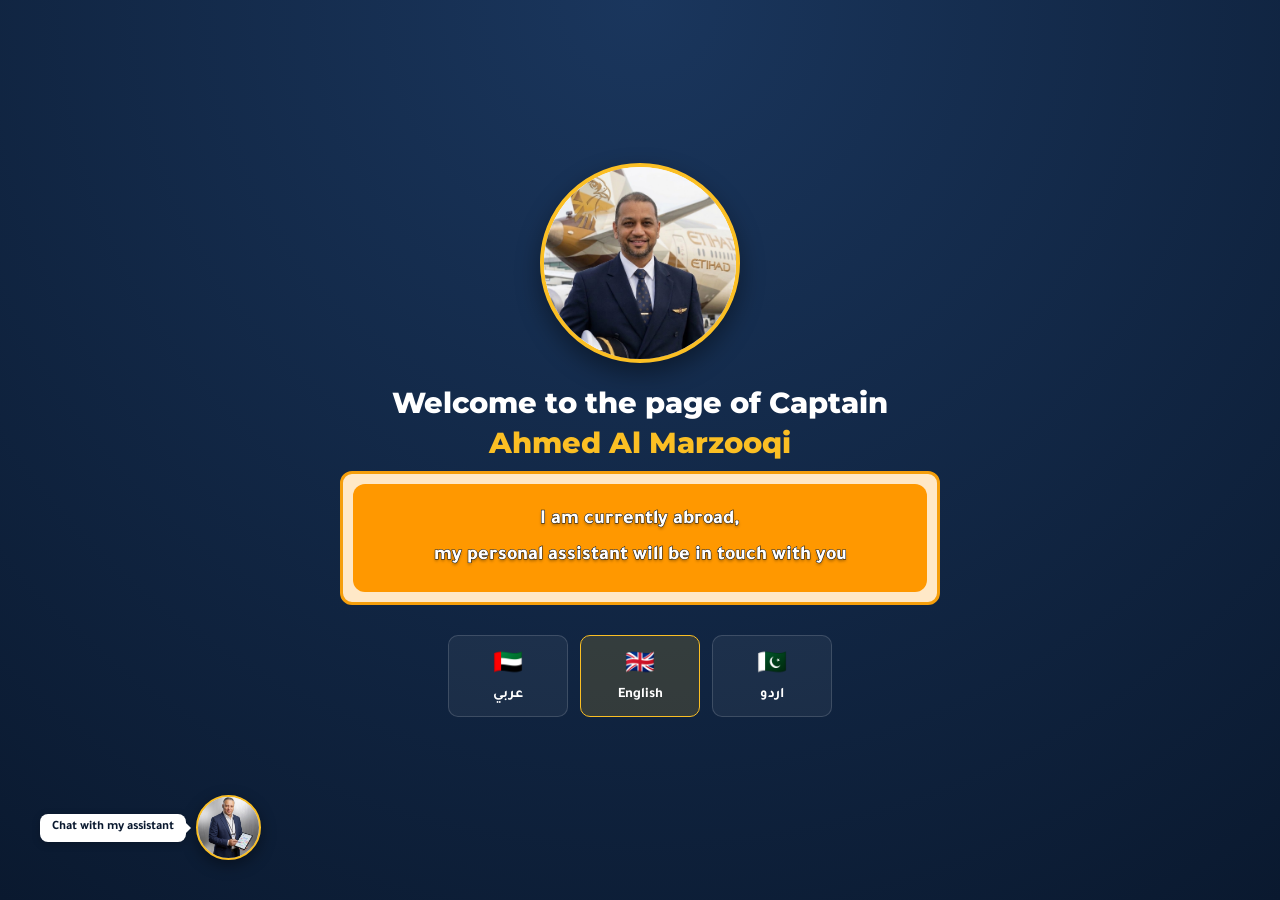
<file: index.html>
<!DOCTYPE html>
<html lang="en" dir="ltr">
<head>
    <meta charset="UTF-8">
    <meta name="viewport" content="width=device-width, initial-scale=1.0">
    <title>Captain Ahmed Al Marzooqi | كابتن أحمد المرزوقي</title>
    <meta name="description" content="Captain Ahmed Al Marzooqi - personal assistant | كابتن أحمد المرزوقي - المساعد الشخصي">
    <meta property="og:type" content="website">
    <meta property="og:title" content="Captain Ahmed Al Marzooqi | كابتن أحمد المرزوقي">
    <meta property="og:description" content="Contact my personal assistant | تواصل مع المساعد الشخصي">
    <meta property="og:image" content="https://mydigital-id.github.io/captain-ahmed/assets/images/ahmed.jpg">
    
    
    <!-- تغيير الخطوط لخطوط أشيك (Tajawal للعربي و Montserrat للإنجليزي) -->
    <link rel="preconnect" href="https://fonts.googleapis.com">
    <link rel="preconnect" href="https://fonts.gstatic.com" crossorigin>
    <link href="https://fonts.googleapis.com/css2?family=Montserrat:wght@400;600;800&family=Tajawal:wght@400;500;700;800&family=Noto+Nastaliq+Urdu:wght@400;700&display=swap" rel="stylesheet">
    
    <link rel="stylesheet" href="style.css">
</head>
<body>

    <!-- صورة الطيار -->
    <div class="pilot-img-container">
        <!-- تأكد أن الصورة اسمها ahmed.jpg وموجودة في نفس الفولدر -->
        <img src="assets/images/ahmed.jpg" alt="Captain Ahmed Al Marzooqi" class="pilot-img" onerror="this.style.display='none'">
    </div>

    <!-- رسالة الترحيب بالإنجليزية -->
    <div class="welcome-text">
        
    </div>

    <!-- رسالة التوضيح -->
    <div class="status-card">
        <p></p>
    </div>

    <!-- أزرار اللغات -->
    <div class="lang-container">
        <button class="lang-btn" data-l="ar" onclick="changeLang('ar')">
            <span class="lang-icon">🇦🇪</span>
            عربي
        </button>
        <button class="lang-btn" data-l="en" onclick="changeLang('en')">
            <span class="lang-icon">🇬🇧</span>
            English
        </button>
        <button class="lang-btn" data-l="ur" onclick="changeLang('ur')">
            <span class="lang-icon">🇵🇰</span>
            اردو
        </button>
    </div>

    <!-- المساعد الشخصي (الصورة والتلميح جنب بعض) -->
    <div class="assistant-wrapper">
        <div class="chat-hint" id="chatHint">يسعدني التواصل معك</div>
        
        <!-- زرار المساعد: تأكد أن الصورة اسمها assistant.jpg -->
        <button class="assistant-btn" onclick="openChat()" aria-label="Chat">
            <img src="assets/images/assistant.jpg" alt="Assistant" onerror="this.style.display='none'">
        </button>
    </div>

    <script src="script.js"></script>
    
</body>
</html>
</file>
<file: style.css>
* { box-sizing: border-box; margin: 0; padding: 0; }
        
        body {
            background: radial-gradient(circle at 50% 0%, #1a365d, #0a192f);
            color: white;
            font-family: 'Tajawal', sans-serif; /* الخط العربي الجديد */
            min-height: 100dvh;
            display: flex;
            flex-direction: column;
            align-items: center;
            justify-content: flex-start;
            padding: 30px 15px 140px 15px; /* مساحات مريحة */
            text-align: center;
            overflow-x: hidden;
        }

        /* --- صورة الطيار --- */
        .pilot-img-container {
            width: 160px; /* تصغير الحجم شوية */
            height: 160px;
            border-radius: 50%;
            border: 4px solid #fbbf24;
            box-shadow: 0 10px 25px rgba(0,0,0,0.4);
            margin-bottom: 20px;
            overflow: hidden;
            background: #fff;
            flex-shrink: 0;
        }

        .pilot-img {
            width: 100%;
            height: 100%;
            object-fit: cover;
            object-position: top center;
        }

        /* --- رسالة الترحيب بالإنجليزية --- */
        .welcome-text {
            font-family: 'Montserrat', sans-serif; /* الخط الإنجليزي الجديد */
            font-size: 1.4rem; /* تصغير الحجم */
            font-weight: 800;
            margin-bottom: 8px;
            color: #ffffff;
            line-height: 1.4;
            max-width: 600px;
        }

        .welcome-text span {
            color: #fbbf24;
        }

        /* --- بطاقة رسالة التوضيح --- */
        .status-card {
            background: rgba(255, 255, 255, 0.05);
            border: 1px solid rgba(255, 255, 255, 0.1);
            border-radius: 12px;
            padding: 15px;
            max-width: 600px; /* عشان متمطش في الديسكتوب */
            width: 100%;
            margin-bottom: 30px;
            backdrop-filter: blur(10px);
        }

        .status-card p {
            font-size: 0.95rem; /* حجم مريح للقراءة */
            color: #e2e8f0;
            line-height: 1.6;
        }

        /* --- أزرار اللغات --- */
        .lang-container {
            display: flex;
            gap: 12px;
            justify-content: center;
            width: 100%;
            max-width: 500px;
            flex-wrap: wrap; /* عشان ينزلوا تحت بعض في الشاشات الصغيرة لو احتاجوا */
        }

        .lang-btn {
            background: rgba(255, 255, 255, 0.05);
            border: 1px solid rgba(255, 255, 255, 0.15);
            color: white;
            padding: 12px 15px;
            border-radius: 10px;
            cursor: pointer;
            display: flex;
            flex-direction: column;
            align-items: center;
            gap: 5px;
            transition: all 0.3s ease;
            font-family: 'Tajawal', sans-serif;
            font-weight: 700;
            font-size: 0.9rem;
            flex: 1;
            min-width: 100px; /* عشان ميبقوش رفيعين أوي */
        }

        .lang-btn:hover {
            background: rgba(255, 255, 255, 0.1);
            transform: translateY(-3px);
            border-color: #fbbf24;
        }

        .lang-icon {
            font-size: 1.5rem;
        }

        /* =========================================
           المساعد الشخصي (صورة + تلميح جانبي)
           ========================================= */
        .assistant-wrapper {
            position: fixed;
            bottom: 25px;
            left: 20px;
            display: flex;
            align-items: center;
            gap: 10px; 
            z-index: 100;
            flex-direction: row-reverse; /* الكلام على يمين الصورة */
        }

        .assistant-btn {
            width: 65px; /* تصغير الحجم شوية */
            height: 65px;
            border-radius: 50%;
            border: 2px solid #fbbf24;
            background: #e2e8f0; /* لون رمادي فاتح لو الصورة مش موجودة */
            cursor: pointer;
            box-shadow: 0 5px 15px rgba(0, 0, 0, 0.4);
            transition: transform 0.3s ease;
            overflow: hidden;
        }

        .assistant-btn img {
            width: 100%;
            height: 100%;
            object-fit: cover;
        }

        .assistant-btn:hover {
            transform: scale(1.05);
        }

        .chat-hint {
            background: #ffffff;
            color: #0a192f;
            padding: 6px 12px;
            border-radius: 8px;
            font-size: 0.8rem;
            font-weight: 700;
            box-shadow: 0 2px 8px rgba(0,0,0,0.2);
            position: relative;
        }

        .chat-hint::after {
            content: '';
            position: absolute;
            top: 50%;
            right: -5px;
            transform: translateY(-50%);
            border: 5px solid transparent;
            border-left-color: #ffffff;
            border-right: 0;
        }

        /* --- تحسينات الديسكتوب --- */
        @media (min-width: 768px) {
            body {
                justify-content: center; /* توسيط المحتوى في نص الشاشة للديسكتوب */
                padding-bottom: 50px;
            }
            .pilot-img-container {
                width: 200px;
                height: 200px;
            }
            .welcome-text {
                font-size: 1.8rem;
            }
            .status-card p {
                font-size: 1.1rem;
            }
            .lang-btn {
                flex: none;
                width: 120px;
            }
            .assistant-wrapper {
                bottom: 40px;
                left: 40px;
            }
        }

        @keyframes pulse-ring {
            0% { box-shadow: 0 0 0 0 rgba(251, 191, 36, 0.7); }
            70% { box-shadow: 0 0 0 10px rgba(251, 191, 36, 0); }
            100% { box-shadow: 0 0 0 0 rgba(251, 191, 36, 0); }
        }
        .assistant-btn {
            animation: pulse-ring 2s infinite;
        }

        .pilot-img-container{display:grid;place-items:center;font-size:4rem}
        .pilot-img-container::before{content:'✈️';grid-area:1/1}
        .pilot-img{grid-area:1/1}
        .assistant-btn{direction:ltr}
        .assistant-wrapper{direction:rtl}
        [dir=ltr] .chat-hint{direction:ltr}
        .lang-btn.active{border-color:#fbbf24;background:rgba(251,191,36,.15)}
        html[lang=ur] body,html[lang=ur] .lang-btn,html[lang=ur] .welcome-text{font-family:'Noto Nastaliq Urdu',serif;line-height:2.1}
        html[lang=ar] .welcome-text{font-family:'Tajawal',sans-serif}
        .chat-hint.hide{display:none}
    
/* ===== الشات ===== */
.cb-root{position:fixed;inset:10px;z-index:200;display:none;flex-direction:column;background:#0a192f;color:#0a192f;font-family:'Tajawal',sans-serif;font-size:17px;font-weight:700;text-align:start;border-radius:20px;overflow:hidden;border:1px solid rgba(251,191,36,.4);box-shadow:0 20px 50px rgba(0,0,0,.55)}
.cb-root.open{display:flex}
.cb-root[lang=en]{font-family:'Montserrat','Tajawal',sans-serif}
.cb-root[lang=ur]{font-family:'Noto Nastaliq Urdu',serif;font-size:19px;line-height:2.1}
.cb-h{display:flex;align-items:center;gap:12px;padding:14px 16px;background:#102a4c;border-bottom:1px solid rgba(251,191,36,.35)}
.cb-av{position:relative;flex:0 0 52px;height:52px;border-radius:50%;border:3px solid #fbbf24;background:#e2e8f0;display:grid;place-items:center;font-size:1.5rem}
.cb-av::before{content:'✈️';grid-area:1/1}
.cb-av img{position:absolute;inset:0;width:100%;height:100%;border-radius:50%;object-fit:cover}
.cb-av::after{content:'';position:absolute;bottom:-1px;inset-inline-end:-1px;width:13px;height:13px;border-radius:50%;background:#22c55e;border:2px solid #102a4c}
.cb-h b{display:block;font-size:1.1rem;color:#fff;font-weight:800}
.cb-h small{color:#fbbf24;font-size:.9rem;font-weight:700}
.cb-x{margin-inline-start:auto;background:none;border:0;color:#fff;font-size:1.4rem;width:44px;height:44px;cursor:pointer}
.cb-b{flex:1;overflow-y:auto;padding:16px;display:flex;flex-direction:column;gap:12px}
.cb-m{max-width:86%;padding:12px 16px;border-radius:18px;line-height:1.8;white-space:pre-line;word-break:break-word;text-align:start}
.cb-bot{background:#dbeafe;color:#0a192f;align-self:flex-start;border-end-start-radius:4px}
.cb-me{background:#fbbf24;color:#0a192f;align-self:flex-end;border-end-end-radius:4px}
.cb-typing{display:flex;gap:5px;width:64px;height:40px;align-items:center;justify-content:center}
.cb-typing i{width:8px;height:8px;border-radius:50%;background:#64748b;animation:cbd 1s infinite}
.cb-typing i:nth-child(2){animation-delay:.2s}
.cb-typing i:nth-child(3){animation-delay:.4s}
@keyframes cbd{50%{transform:translateY(-5px)}}
.cb-opts{display:flex;flex-wrap:wrap;gap:8px;align-self:flex-start}
.cb-opt{display:flex;align-items:center;gap:8px;min-height:50px;padding:8px 16px;background:#102a4c;border:2px solid #fbbf24;border-radius:25px;color:#fff;font:inherit;font-weight:800;cursor:pointer}
.cb-opt span{font-size:1.3rem}
.cb-opt:active,.cb-opt:hover{background:#fbbf24;color:#0a192f}
.cb-c{padding:12px 14px 14px;background:#102a4c;border-top:1px solid rgba(255,255,255,.1)}
.cb-c:empty{display:none}
.cb-row{display:flex;gap:8px}
.cb-in{flex:1;min-width:0;min-height:52px;padding:12px 16px;border-radius:26px;border:2px solid transparent;background:#fff;color:#0a192f;font:inherit;font-size:16px;font-weight:700}
textarea.cb-in{border-radius:20px}
.cb-in.cb-bad{border-color:#ef4444}
.cb-go{width:54px;height:52px;border:0;border-radius:50%;background:#fbbf24;color:#0a192f;font-size:1.3rem;cursor:pointer}
.cb-root[dir=rtl] .cb-go{transform:scaleX(-1)}
.cb-box{display:flex;flex-direction:column;gap:10px}
.cb-pri,.cb-sec{min-height:50px;border-radius:25px;font:inherit;font-weight:800;cursor:pointer;padding:0 16px}
.cb-pri{background:#fbbf24;color:#0a192f;border:0}
.cb-sec{background:none;color:#fff;border:2px solid #fbbf24}
.cb-files,.cb-wait{font-size:.9rem;color:#e2e8f0;text-align:center}
.cb-wait{padding:12px}
.cb-cc{flex:0 0 112px}
@media(min-width:768px){.cb-root{inset:auto;bottom:100px;left:40px;width:390px;height:620px;max-height:calc(100dvh - 120px)}}
@media(prefers-reduced-motion:reduce){.cb-typing i{animation:none}}

.cb-field{position:relative}
.cb-face{display:flex;align-items:center;gap:10px;min-height:52px;padding:12px 16px;border-radius:26px;background:#fff;color:#0a192f;border:2px solid transparent;font-weight:700}
.cb-face.cb-bad{border-color:#ef4444}
.cb-field input{position:absolute;inset:0;width:100%;height:100%;opacity:0;pointer-events:none}
.cb-ap{width:58px;border-radius:26px;border:2px solid #fbbf24;background:none;color:#fff;font:inherit;font-weight:800;cursor:pointer}
.cb-ap.on{background:#fbbf24;color:#0a192f}
.status-card{background:#ffe8c7!important;border:3px solid #f59e0b!important;padding:10px!important}
.status-card p{background:#ff9800;border-radius:12px;padding:18px 12px;margin:0;color:#fff!important;font-weight:800!important;font-size:1.25rem!important;line-height:1.8;-webkit-text-stroke:1px #0a192f;paint-order:stroke fill;text-shadow:0 2px 3px rgba(0,0,0,.35)}
.cb-ctl{align-self:stretch;background:#102a4c;border:1px solid rgba(251,191,36,.35);border-radius:18px;padding:12px}
.cb-in:focus{outline:none;border-color:#fbbf24}
.cb-face{cursor:pointer}
.cb-clock{display:none;flex-direction:column;gap:10px;background:#0a192f;border-radius:16px;padding:12px}
.cb-clock.open{display:flex}
.cb-disp{text-align:center;font:800 2.3rem/1.3 'Montserrat',monospace;color:#fff;direction:ltr;letter-spacing:2px;border-bottom:2px solid #ff9800;padding-bottom:6px}
.cb-g2{display:grid;grid-template-columns:repeat(6,1fr);gap:6px;direction:ltr}
.cb-chip{min-height:42px;border:0;border-radius:10px;background:#16315a;color:#fff;font:inherit;font-weight:800;cursor:pointer}
.cb-chip.on,.cb-ap.on{background:#ff9800;color:#0a192f}
.cb-ap{border-color:#ff9800}
</file>
